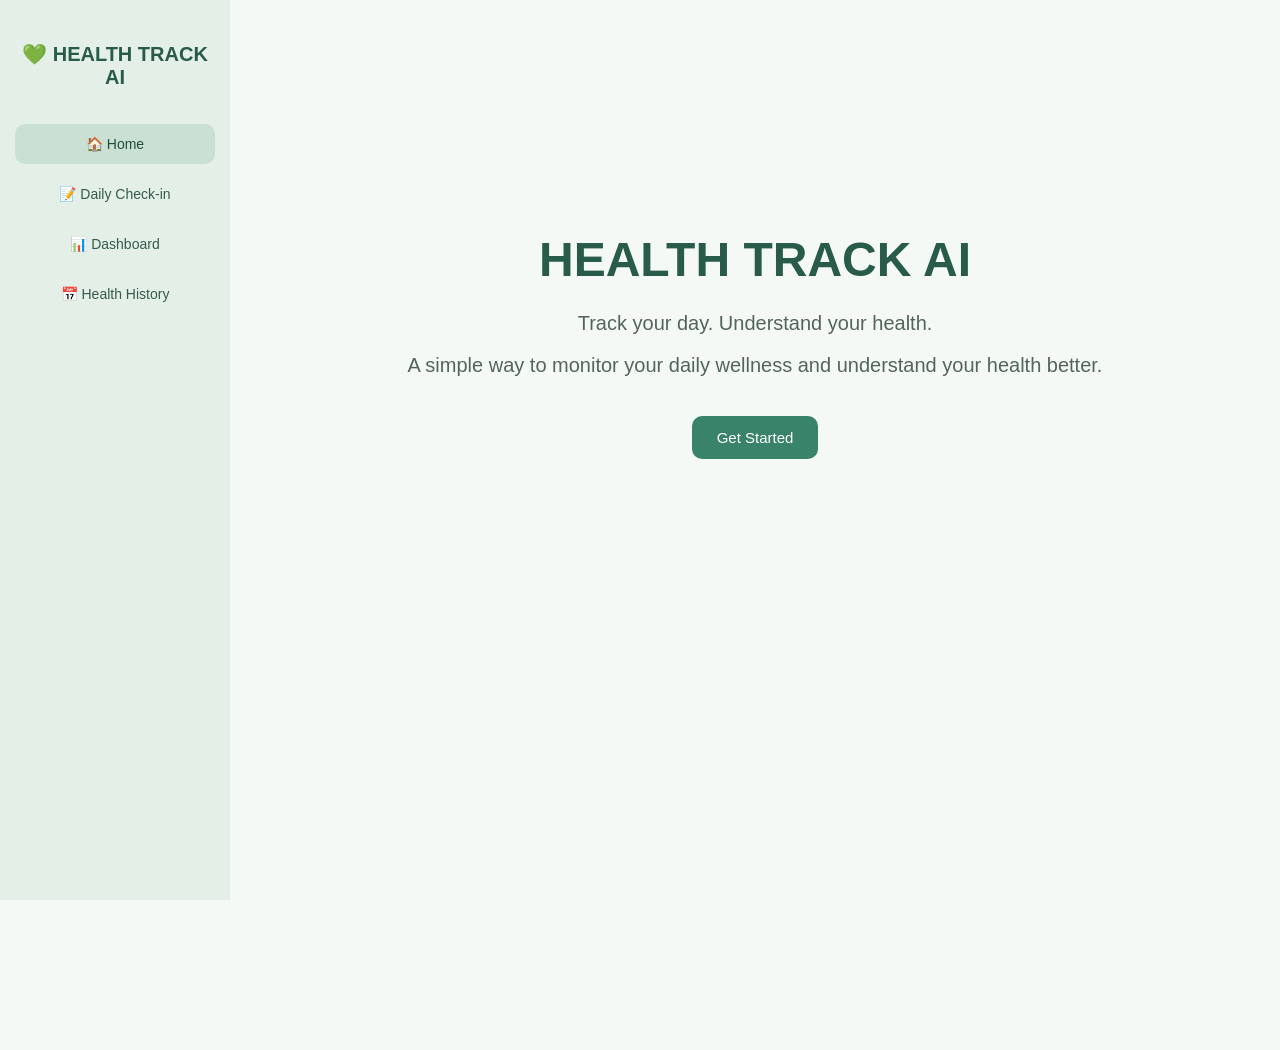
<file: index.html>
<!DOCTYPE html>
<html lang="en">
<head>
    <meta charset="UTF-8">
    <meta name="viewport" content="width=device-width, initial-scale=1.0">
    <title>Health Track AI</title>
    <link rel="stylesheet" href="style.css">
</head>


<body>

    <aside class="sidebar">
        <h2>💚 HEALTH TRACK AI</h2>

        <nav>
            <a href="index.html" class="active">🏠 Home</a>
            <a href="checkin.html">📝 Daily Check-in</a>
            <a href="dashboard.html">📊 Dashboard</a>
            <a href="dashboard.html#health-history">📅 Health History</a>
        </nav>
    </aside>

    <main class="main-content">
        <h1>HEALTH TRACK AI</h1>

        <p>Track your day. Understand your health.</p>

        <p>
            A simple way to monitor your daily wellness
            and understand your health better.
        </p>

        <button onclick="window.location.href='checkin.html'">
            Get Started
        </button>
    </main>

<script src="script.js"></script>
</body>
</html>
</file>
<file: style.css>
body {
    font-family: Arial, sans-serif;
    background-color: #f0f8f5;
    color: #1f3d35;
    text-align: center;
    padding-top: 150px;
}

h1 {
    font-size: 48px;
    margin-bottom: 20px;
}

p {
    font-size: 20px;
    margin: 10px;
}

button {
    background-color: #4f9d82;
    color: white;
    border: none;
    padding: 14px 30px;
    font-size: 18px;
    border-radius: 10px;
    cursor: pointer;
    margin-top: 25px;
}

button:hover {
    background-color: #3f826c;
}
/* DAILY CHECK-IN */

.checkin-page {
    padding-top: 60px;
    padding-bottom: 60px;
}

.checkin-container {
    max-width: 650px;
    margin: auto;
    background-color: white;
    padding: 40px;
    border-radius: 20px;
    box-shadow: 0 5px 20px rgba(0, 0, 0, 0.08);
}

.checkin-container h1 {
    font-size: 36px;
    margin-bottom: 10px;
}

.subtitle {
    color: #666;
    margin-bottom: 35px;
}

.question {
    text-align: left;
    margin-bottom: 30px;
}

.question h3 {
    margin-bottom: 15px;
}

.options {
    display: flex;
    gap: 10px;
}

.options button {
    margin-top: 0;
}

input,
textarea {
    width: 100%;
    padding: 12px;
    box-sizing: border-box;
    border: 1px solid #ccc;
    border-radius: 10px;
    font-size: 16px;
}

textarea {
    height: 100px;
    resize: none;
}

.submit-button {
    width: 100%;
    margin-top: 10px;
}
.mood-button.selected {
    transform: scale(1.15);
    border: 3px solid #4f9d82;
}
.energy-button.selected {
    transform: scale(1.05);
    border: 3px solid #4f9d82;
}

.dashboard-page {
    background-color: #f0f8f5;
}

.dashboard-container {
    max-width: 900px;
    margin: 60px auto;
    padding: 20px;
    text-align: center;
}

.dashboard-container h1 {
    color: #194d3d;
    font-size: 42px;
}

.dashboard-subtitle {
    font-size: 20px;
    margin-bottom: 40px;
}

.health-grid {
    display: grid;
    grid-template-columns: 1fr 1fr;
    gap: 20px;
}

.health-card,
.symptoms-card,
.insight-card {
    background: white;
    padding: 25px;
    border-radius: 18px;
    margin-bottom: 20px;
    box-shadow: 0 4px 15px rgba(0, 0, 0, 0.08);
}

.health-card h3,
.symptoms-card h3 {
    color: #194d3d;
}

.health-card p {
    font-size: 24px;
    font-weight: bold;
}

.symptoms-card {
    text-align: left;
}

.insight-card {
    text-align: left;
    background-color: #e5f4ee;
}

.insight-card h2 {
    color: #194d3d;
}

.dashboard-container button {
    padding: 14px 25px;
    border: none;
    border-radius: 10px;
    background-color: #4f9d82;
    color: white;
    font-size: 17px;
    cursor: pointer;
}


/* DASHBOARD */

.dashboard-page {
    background-color: #f0f8f5;
}

.dashboard-container {
    max-width: 900px;
    margin: 60px auto;
    padding: 20px;
    text-align: center;
}

.dashboard-container h1 {
    color: #194d3d;
    font-size: 42px;
}

.dashboard-subtitle {
    font-size: 20px;
    margin-bottom: 40px;
}

.health-grid {
    display: grid;
    grid-template-columns: 1fr 1fr;
    gap: 20px;
}

.health-card,
.symptoms-card,
.insight-card {
    background: white;
    padding: 25px;
    border-radius: 18px;
    margin-bottom: 20px;
    box-shadow: 0 4px 15px rgba(0, 0, 0, 0.08);
}

.health-card h3,
.symptoms-card h3 {
    color: #194d3d;
}

.health-card p {
    font-size: 24px;
    font-weight: bold;
}

.symptoms-card {
    text-align: left;
}

.insight-card {
    text-align: left;
    background-color: #e5f4ee;
}

.insight-card h2 {
    color: #194d3d;
}

.dashboard-container button {
    padding: 14px 25px;
    border: none;
    border-radius: 10px;
    background-color: #4f9d82;
    color: white;
    font-size: 17px;
    cursor: pointer;
}
@media (max-width: 600px) {

    .dashboard-container {
        margin: 30px auto;
        padding: 15px;
    }

    .dashboard-container h1 {
        font-size: 30px;
    }

    .dashboard-subtitle {
        font-size: 16px;
    }

    .health-grid {
        grid-template-columns: 1fr;
        gap: 15px;
    }

    .health-card,
    .symptoms-card,
    .insight-card {
        padding: 20px;
    }

    .health-card p {
        font-size: 20px;
    }

    .dashboard-container button {
        width: 100%;
        margin-top: 10px;
    }
}
/* CHECK-IN IMPROVEMENTS */

.question {
    margin-bottom: 30px;
}

.question h3 {
    margin-bottom: 15px;
    color: #194d3d;
}

.options {
    display: flex;
    justify-content: center;
    gap: 12px;
    flex-wrap: wrap;
}

.options button {
    padding: 12px 22px;
    border: 2px solid #d5e8df;
    border-radius: 12px;
    background: white;
    cursor: pointer;
    font-size: 16px;
    transition: 0.2s;
}

.options button:hover {
    transform: translateY(-2px);
}

input,
textarea {
    width: 100%;
    padding: 14px;
    border: 2px solid #d5e8df;
    border-radius: 12px;
    font-size: 16px;
    box-sizing: border-box;
}

textarea {
    min-height: 100px;
    resize: vertical;
}

.submit-button {
    margin-top: 20px;
    padding: 15px 30px;
    border: none;
    border-radius: 12px;
    background-color: #4f9d82;
    color: white;
    font-size: 17px;
    cursor: pointer;
    transition: 0.2s;
}

.submit-button:hover {
    transform: translateY(-2px);
}
.options .energy-button {
    background-color: #4f9d82;
    color: white;
}

.options .mood-button {
    background-color: #4f9d82;
    color: white;
}
/* AI HEALTH INSIGHT */

.insight-card {
    margin-top: 25px;
    padding: 28px;
    border-radius: 20px;
    text-align: left;
    background-color: #e5f4ee;
    border-left: 5px solid #4f9d82;
}

.insight-card h2 {
    margin-top: 0;
    color: #194d3d;
}

.insight-card p {
    font-size: 17px;
    line-height: 1.7;
    color: #31594c;
}
/* DASHBOARD FINAL */

.dashboard-container {
    max-width: 900px;
    margin: 50px auto;
    padding: 25px;
    text-align: center;
}

.dashboard-container h1 {
    font-size: 38px;
    margin-bottom: 10px;
}

.dashboard-subtitle {
    font-size: 17px;
    margin-bottom: 8px;
}

#current-date {
    margin-bottom: 30px;
    font-size: 15px;
    opacity: 0.7;
}

.health-grid {
    display: grid;
    grid-template-columns: repeat(2, 1fr);
    gap: 18px;
    margin-bottom: 20px;
}

.health-card,
.symptoms-card {
    padding: 25px;
    border-radius: 18px;
    background: white;
    box-shadow: 0 4px 15px rgba(0, 0, 0, 0.08);
}

.health-card h3,
.symptoms-card h3 {
    margin-top: 0;
}

.health-card p,
.symptoms-card p {
    font-size: 20px;
    font-weight: bold;
}

.dashboard-container button {
    padding: 12px 22px;
    margin: 8px;
    border: none;
    border-radius: 12px;
    cursor: pointer;
}
/* HOME FINAL */

.home-container {
    max-width: 900px;
    margin: 80px auto;
    padding: 30px;
    text-align: center;
}

.home-container h1 {
    font-size: 48px;
    margin-bottom: 15px;
}

.home-container p {
    max-width: 600px;
    margin: 0 auto 30px;
    font-size: 18px;
    line-height: 1.7;
}

.home-container button {
    padding: 15px 35px;
    border: none;
    border-radius: 14px;
    font-size: 17px;
    cursor: pointer;
    transition: 0.2s;
}

.home-container button:hover {
    transform: translateY(-3px);
}
/* CHECK-IN FINAL */

.checkin-container {
    max-width: 700px;
    margin: 50px auto;
    padding: 30px;
}

.checkin-container h1 {
    text-align: center;
    margin-bottom: 10px;
}

.checkin-container .subtitle {
    text-align: center;
    margin-bottom: 35px;
    line-height: 1.6;
}

.question {
    background: white;
    padding: 22px;
    margin-bottom: 20px;
    border-radius: 18px;
    box-shadow: 0 4px 15px rgba(0, 0, 0, 0.06);
}

.question h3 {
    margin-top: 0;
    margin-bottom: 18px;
}

.options {
    display: flex;
    justify-content: center;
    gap: 15px;
    flex-wrap: wrap;
}

.options button {
    min-width: 80px;
}

.checkin-container input,
.checkin-container textarea {
    margin-top: 5px;
}

.submit-button {
    display: block;
    margin: 30px auto 10px;
}
/* MOBILE RESPONSIVE */

@media (max-width: 600px) {

    .home-container {
        margin: 40px auto;
        padding: 20px;
    }

    .home-container h1 {
        font-size: 34px;
    }

    .home-container p {
        font-size: 16px;
    }

    .checkin-container {
        margin: 25px auto;
        padding: 15px;
    }

    .checkin-container h1 {
        font-size: 28px;
    }

    .question {
        padding: 18px;
    }

    .options {
        gap: 8px;
    }

    .options button {
        min-width: 65px;
        padding: 10px 15px;
    }

    .submit-button {
        width: 100%;
    }

    .dashboard-container {
        margin: 25px auto;
        padding: 15px;
    }

    .dashboard-container h1 {
        font-size: 30px;
    }

    .health-grid {
        grid-template-columns: 1fr;
    }

    .insight-card {
        padding: 20px;
    }
}

/* HEALTH HISTORY */
.history-section {
    margin: 30px auto;
    padding: 20px;
    max-width: 900px;
    background: #ffffff;
    border-radius: 16px;
    box-shadow: 0 4px 15px rgba(0, 0, 0, 0.06);
}

.history-section h2 {
    margin-bottom: 20px;
    color: #2d6a5a;
    font-size: 22px;
}

.history-item {
    padding: 16px;
    margin-bottom: 14px;
    border: 1px solid #e0eee8;
    border-radius: 12px;
    background: #f7fbf8;
    overflow-wrap: anywhere;
}

.history-item p {
    margin: 6px 0;
    color: #40534b;
    font-size: 14px;
    line-height: 1.6;
}

.history-item p:first-child {
    color: #2d6a5a;
    font-weight: bold;
}

/* SIDEBAR NAVIGATION */
body {
    margin: 0;
    min-height: 100vh;
    font-family: Arial, sans-serif;
    background-color: #f5f9f6;
}

.sidebar {
    position: fixed;
    top: 0;
    left: 0;
    width: 230px;
    height: 100vh;
    padding: 25px 15px;
    box-sizing: border-box;
    background-color: #e4efe8;
    overflow-y: auto;
}

.sidebar h2 {
    color: #285b49;
    font-size: 20px;
    margin-bottom: 35px;
}

.sidebar nav {
    display: flex;
    flex-direction: column;
    gap: 10px;
}

.sidebar nav a {
    display: block;
    padding: 12px;
    border-radius: 10px;
    text-decoration: none;
    color: #365b4b;
    font-size: 14px;
}

.sidebar nav a:hover,
.sidebar nav a.active {
    background-color: #c9e0d2;
    color: #214d3b;
}

.main-content {
    margin-left: 230px;
    min-height: 100vh;
    padding: 50px 30px;
    box-sizing: border-box;
    text-align: center;
}

.main-content h1 {
    color: #285b49;
}

.main-content p {
    color: #52665b;
    line-height: 1.6;
}

.main-content button {
    padding: 13px 25px;
    border: none;
    border-radius: 10px;
    background-color: #39836a;
    color: white;
    font-size: 15px;
    cursor: pointer;
}

.main-content button:hover {
    background-color: #285b49;
}

/* RESPONSIVE */
@media (max-width: 600px) {
    .sidebar {
        width: 155px;
        padding: 20px 10px;
    }

    .sidebar h2 {
        font-size: 15px;
    }

    .sidebar nav a {
        font-size: 12px;
        padding: 10px 7px;
    }

    .main-content {
        margin-left: 155px;
        padding: 30px 12px;
    }

    .main-content h1 {
        font-size: 22px;
    }
}

/* ===== LOGIN AND REGISTER ===== */

.login-page {
    margin: 0;
    min-height: 100vh;
    background: #f1f8f3;
    font-family: Arial, sans-serif;
}

.login-container {
    min-height: 100vh;
    display: flex;
    justify-content: center;
    align-items: center;
    padding: 24px;
    box-sizing: border-box;
}

.login-card {
    width: 100%;
    max-width: 420px;
    padding: 32px;
    background: white;
    border: 1px solid #dceee3;
    border-radius: 22px;
    box-shadow: 0 12px 35px rgba(23, 107, 77, 0.1);
    box-sizing: border-box;
}

.login-card h1 {
    color: #176b4d;
    font-size: 23px;
    text-align: center;
}

.login-card h2 {
    margin-top: 28px;
    color: #244c38;
}

.login-card p {
    color: #64756b;
    line-height: 1.6;
}

.login-subtitle {
    text-align: center;
    font-size: 13px;
}

.login-card label {
    display: block;
    margin: 18px 0 7px;
    color: #285b45;
    font-weight: 600;
    font-size: 14px;
}

.login-card input {
    width: 100%;
    padding: 12px;
    border: 1px solid #cbded1;
    border-radius: 10px;
    box-sizing: border-box;
    font-size: 14px;
}

.login-card input:focus {
    outline: 2px solid #a8d9bb;
    border-color: #18794e;
}

.login-card form button {
    width: 100%;
    margin-top: 18px;
    padding: 13px;
    border: none;
    border-radius: 10px;
    background: #18794e;
    color: white;
    font-weight: 700;
    cursor: pointer;
}

.login-card form button:hover {
    background: #12623e;
}

.register-text {
    text-align: center;
    font-size: 14px;
    margin-top: 22px;
}

.register-text a,
.back-home {
    color: #18794e;
    font-weight: 600;
}

.back-home {
    display: block;
    text-align: center;
    margin-top: 18px;
    text-decoration: none;
    font-size: 14px;
}

#register-message,
#login-message {
    font-size: 13px;
    overflow-wrap: anywhere;
}

@media (max-width: 480px) {
    .login-container {
        padding: 14px;
    }

    .login-card {
        padding: 23px;
    }
}
</file>
